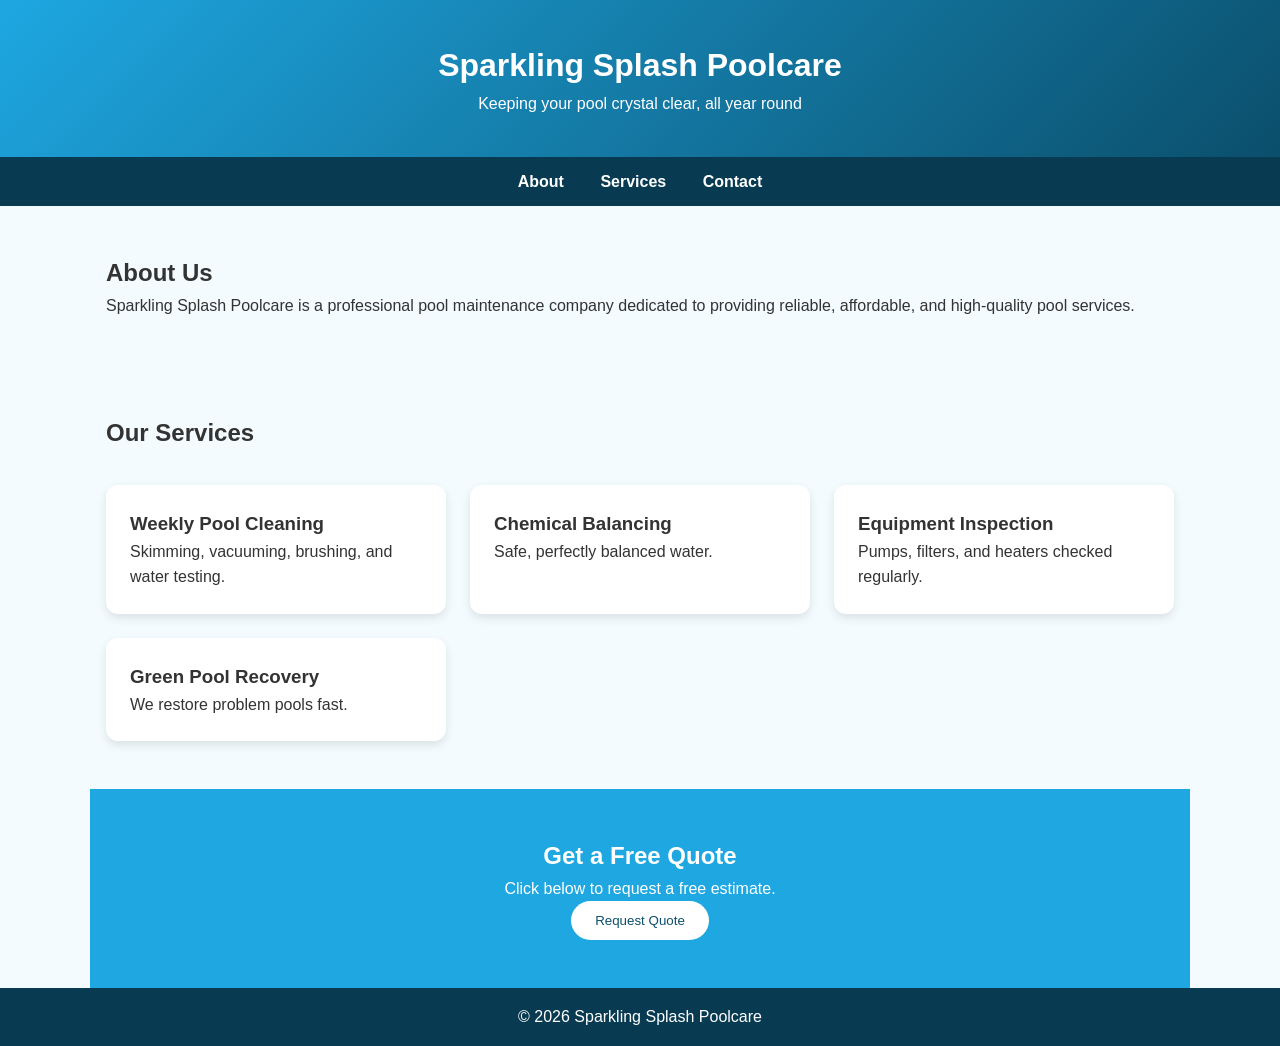
<file: index.html>
<!DOCTYPE html>
<html lang="en">

<head>
    <meta charset="UTF-8" />
    <meta name="viewport" content="width=device-width, initial-scale=1.0" />
    <title>Sparkling Splash Poolcare</title>
    <link rel="stylesheet" href="style.css" />
</head>

<body>

    <header>
        <h1>Sparkling Splash Poolcare</h1>
        <p>Keeping your pool crystal clear, all year round</p>
    </header>

    <nav>
        <a href="#about">About</a>
        <a href="#services">Services</a>
        <a href="#contact">Contact</a>
    </nav>

    <section id="about">
        <h2>About Us</h2>
        <p>
            Sparkling Splash Poolcare is a professional pool maintenance company dedicated to providing reliable,
            affordable, and high-quality pool services.
        </p>
    </section>

    <section id="services">
        <h2>Our Services</h2>
        <div class="services">
            <div class="card">
                <h3>Weekly Pool Cleaning</h3>
                <p>Skimming, vacuuming, brushing, and water testing.</p>
            </div>
            <div class="card">
                <h3>Chemical Balancing</h3>
                <p>Safe, perfectly balanced water.</p>
            </div>
            <div class="card">
                <h3>Equipment Inspection</h3>
                <p>Pumps, filters, and heaters checked regularly.</p>
            </div>
            <div class="card">
                <h3>Green Pool Recovery</h3>
                <p>We restore problem pools fast.</p>
            </div>
        </div>
    </section>

    <section class="cta" id="contact">
        <h2>Get a Free Quote</h2>
        <p>Click below to request a free estimate.</p>
        <button onclick="showMessage()">Request Quote</button>
        <p id="quoteMsg" class="hidden">Thanks! We’ll contact you shortly.</p>
    </section>

    <footer>
        <p>&copy; <span id="year"></span> Sparkling Splash Poolcare</p>
    </footer>

    <script src="script.js"></script>
</body>

</html>
</file>
<file: style.css>
:root {
--primary: #1ea7e1;
--secondary: #0b4f6c;
--light: #f4fbff;
}

* {
box-sizing: border-box;
margin: 0;
padding: 0;
font-family: Arial, Helvetica, sans-serif;
}

body {
background: var(--light);
color: #333;
line-height: 1.6;
}

header {
background: linear-gradient(135deg, var(--primary), var(--secondary));
color: white;
padding: 2.5rem 1rem;
text-align: center;
}

nav {
background: #083a52;
padding: 0.75rem;
text-align: center;
}

nav a {
color: white;
margin: 0 1rem;
text-decoration: none;
font-weight: bold;
}

section {
padding: 3rem 1rem;
max-width: 1100px;
margin: auto;
}

.services {
display: grid;
grid-template-columns: repeat(auto-fit, minmax(250px, 1fr));
gap: 1.5rem;
margin-top: 2rem;
}

.card {
background: white;
padding: 1.5rem;
border-radius: 12px;
box-shadow: 0 4px 10px rgba(0,0,0,0.1);
}

.cta {
background: var(--primary);
color: white;
text-align: center;
}

.cta button {
background: white;
color: var(--secondary);
border: none;
padding: 0.75rem 1.5rem;
border-radius: 25px;
cursor: pointer;
}

footer {
background: #083a52;
color: white;
text-align: center;
padding: 1rem;
}

.hidden {
display: none;
}
</file>
<file: poolsite/style.css>
:root {
--primary: #1ea7e1;
--secondary: #0b4f6c;
--light: #f4fbff;
}

* {
box-sizing: border-box;
margin: 0;
padding: 0;
font-family: Arial, Helvetica, sans-serif;
}

body {
background: var(--light);
color: #333;
line-height: 1.6;
}

header {
background: linear-gradient(135deg, var(--primary), var(--secondary));
color: white;
padding: 2.5rem 1rem;
text-align: center;
}

nav {
background: #083a52;
padding: 0.75rem;
text-align: center;
}

nav a {
color: white;
margin: 0 1rem;
text-decoration: none;
font-weight: bold;
}

section {
padding: 3rem 1rem;
max-width: 1100px;
margin: auto;
}

.services {
display: grid;
grid-template-columns: repeat(auto-fit, minmax(250px, 1fr));
gap: 1.5rem;
margin-top: 2rem;
}

.card {
background: white;
padding: 1.5rem;
border-radius: 12px;
box-shadow: 0 4px 10px rgba(0,0,0,0.1);
}

.cta {
background: var(--primary);
color: white;
text-align: center;
}

.cta button {
background: white;
color: var(--secondary);
border: none;
padding: 0.75rem 1.5rem;
border-radius: 25px;
cursor: pointer;
}

footer {
background: #083a52;
color: white;
text-align: center;
padding: 1rem;
}

.hidden {
display: none;
}
</file>
